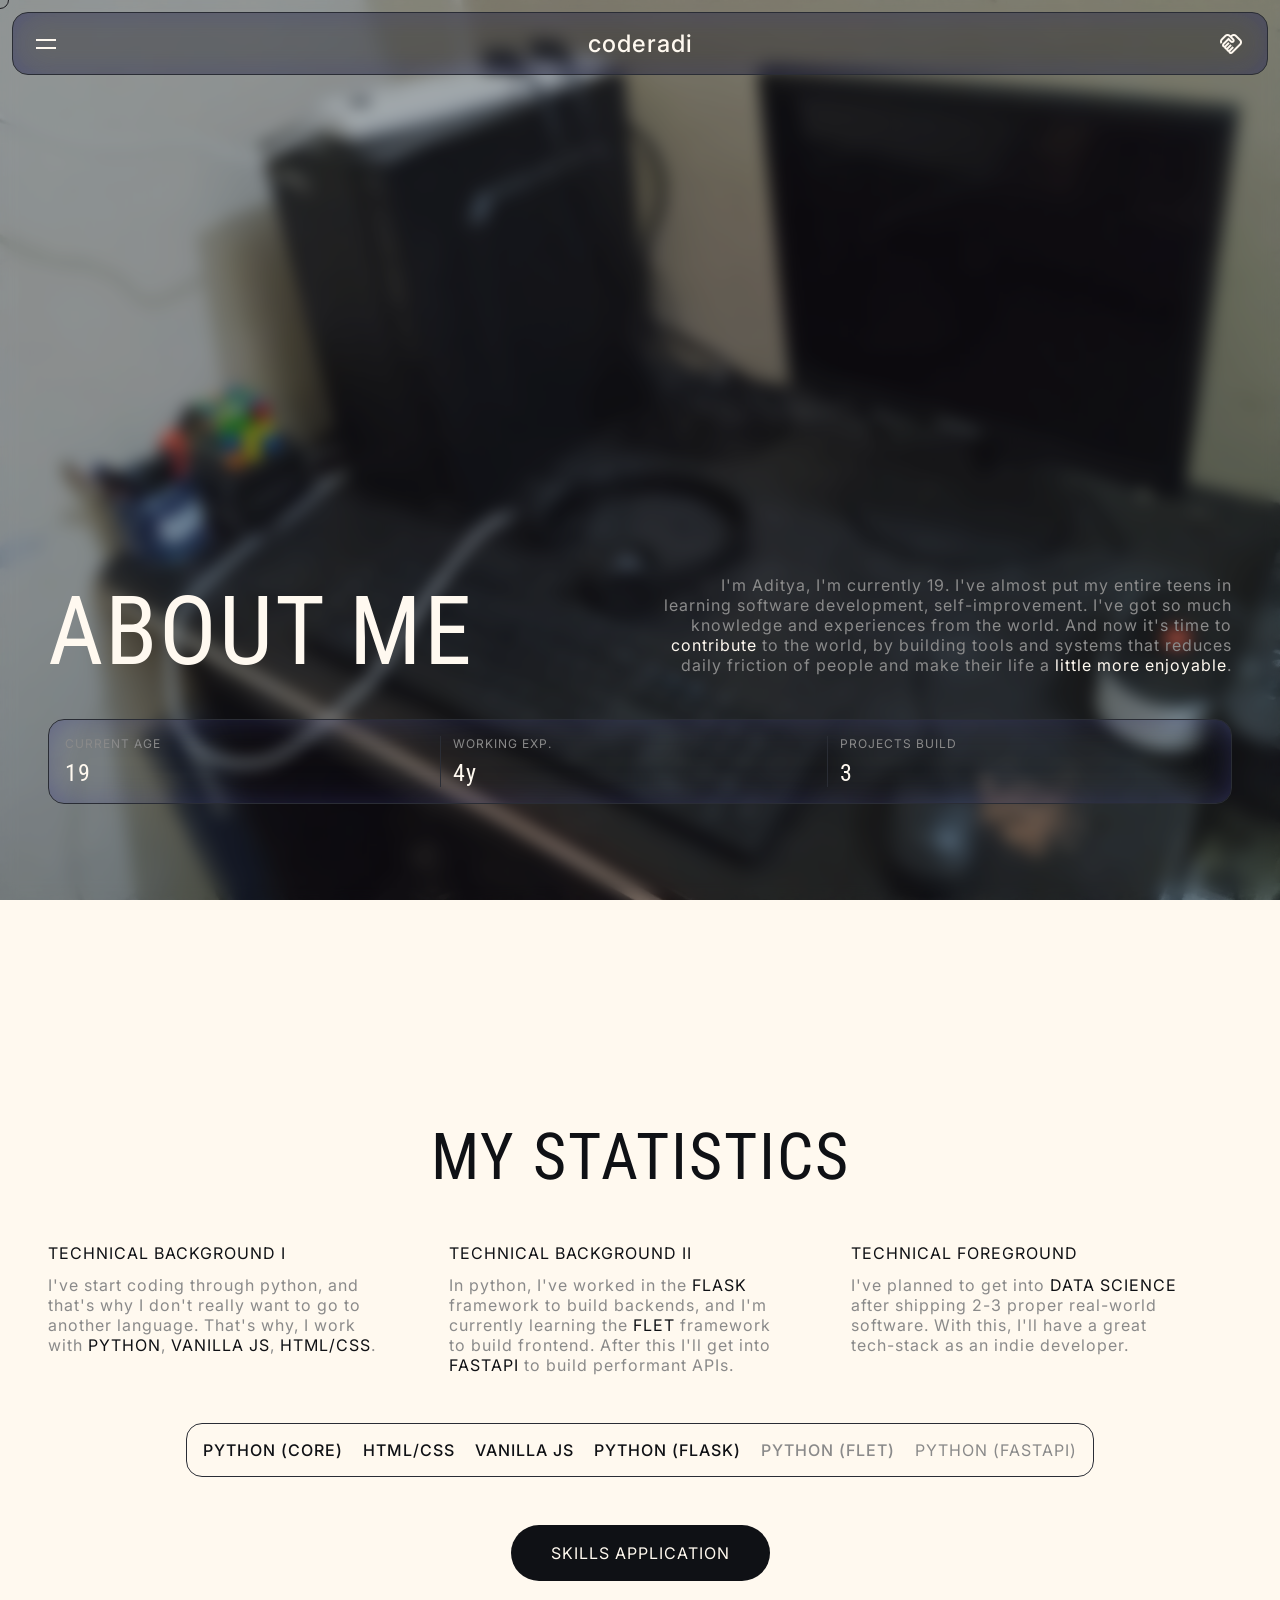
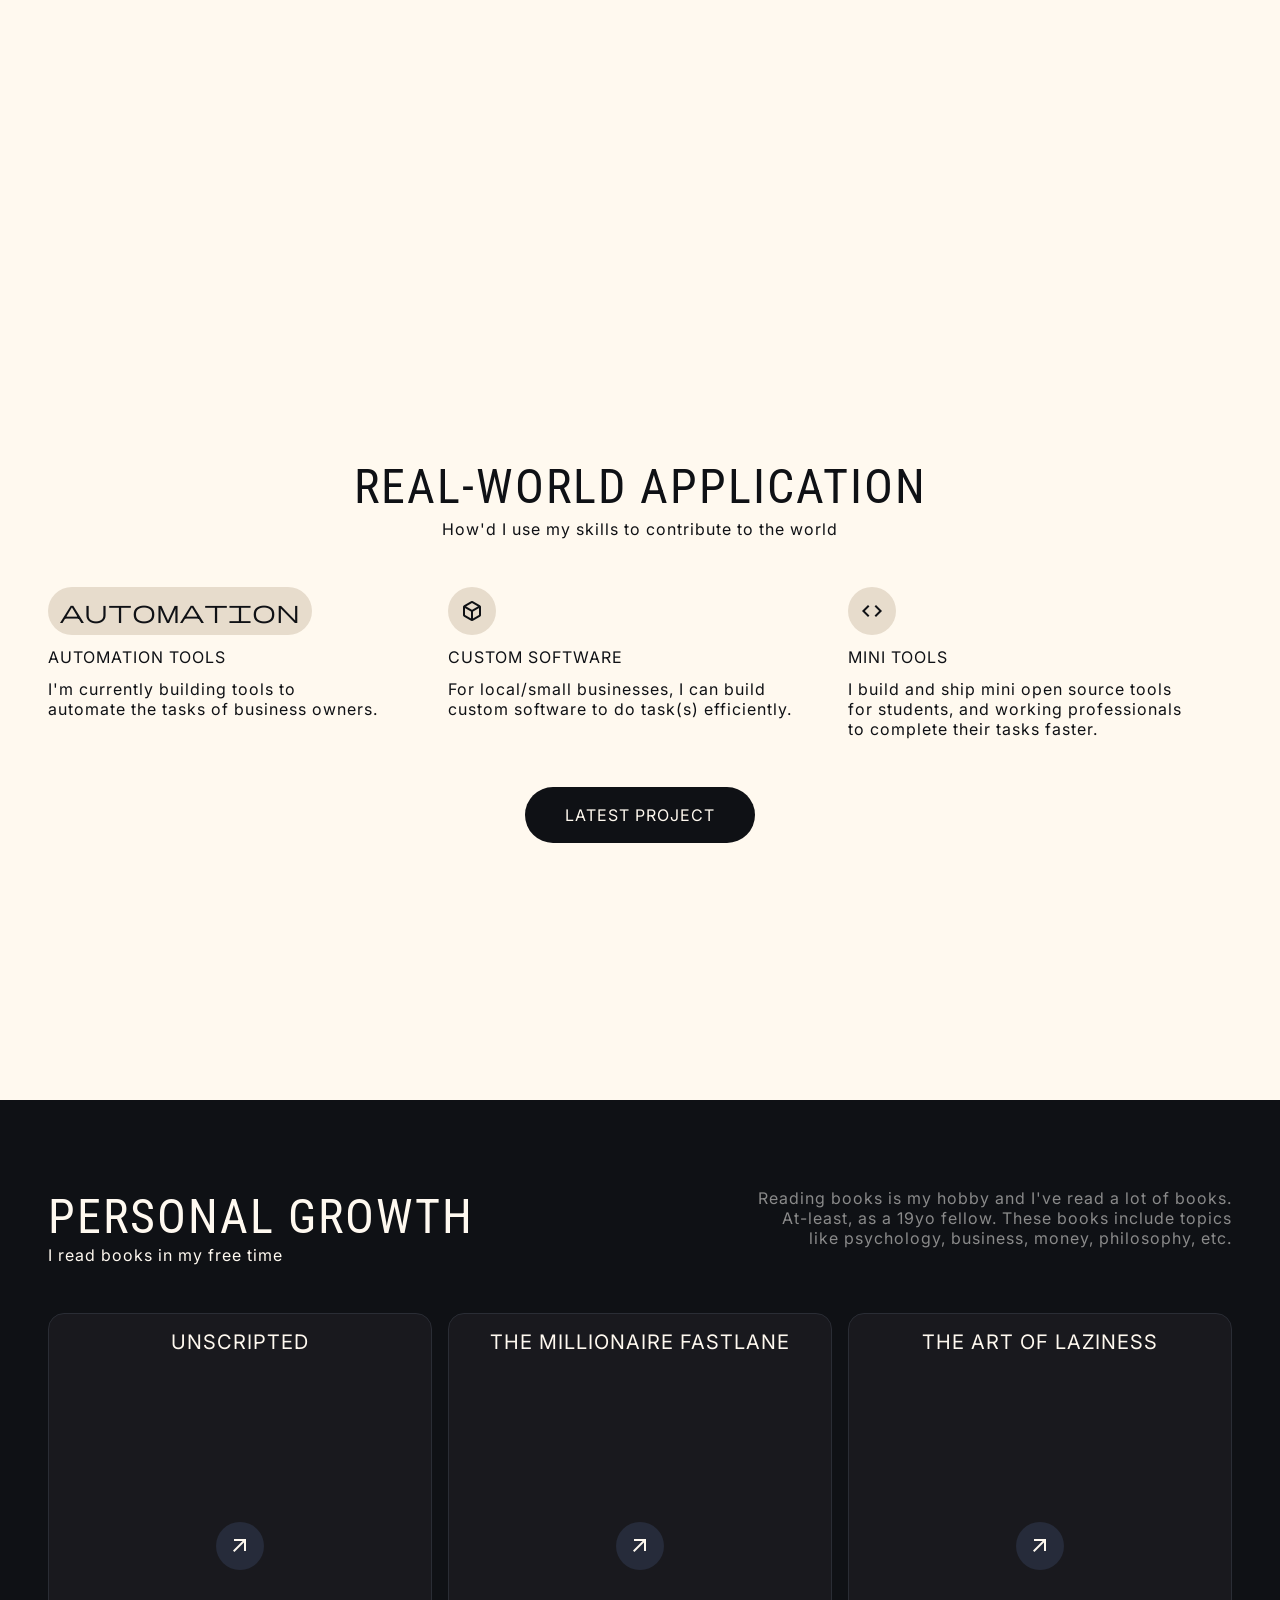
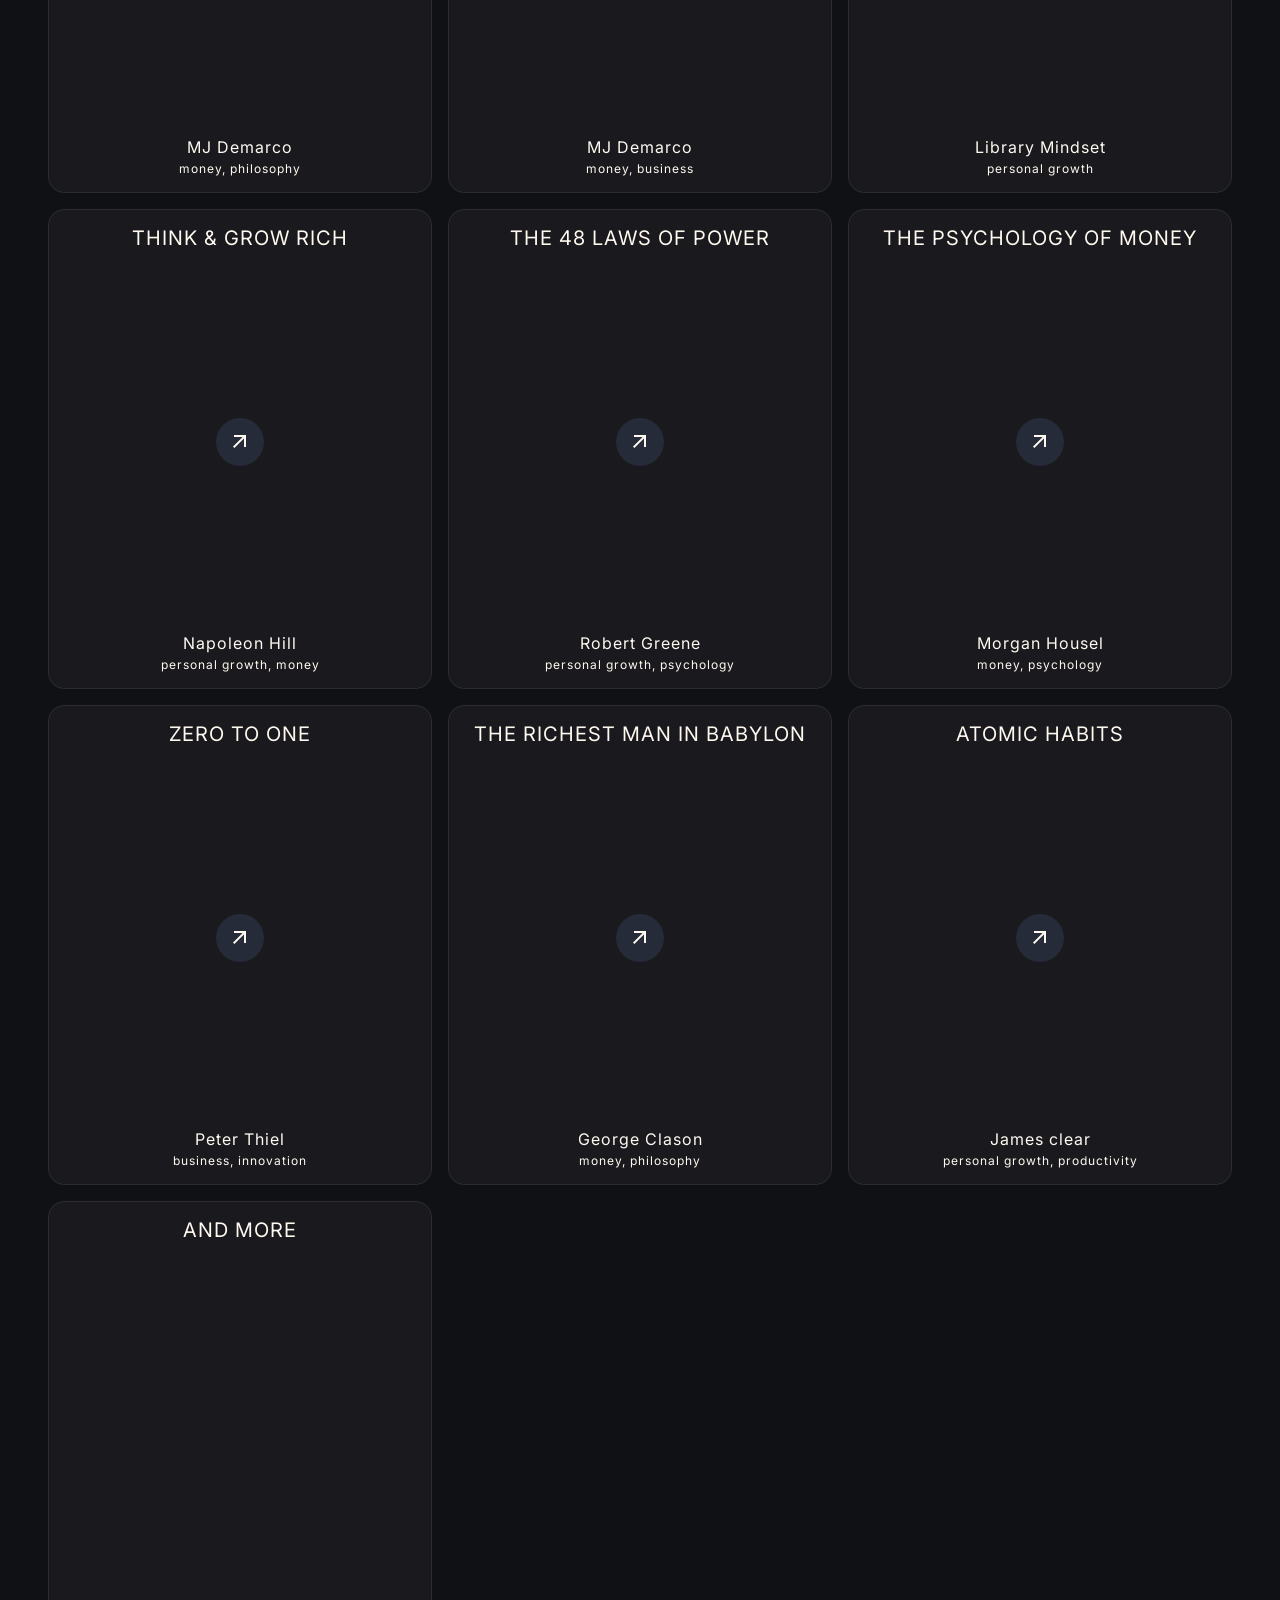
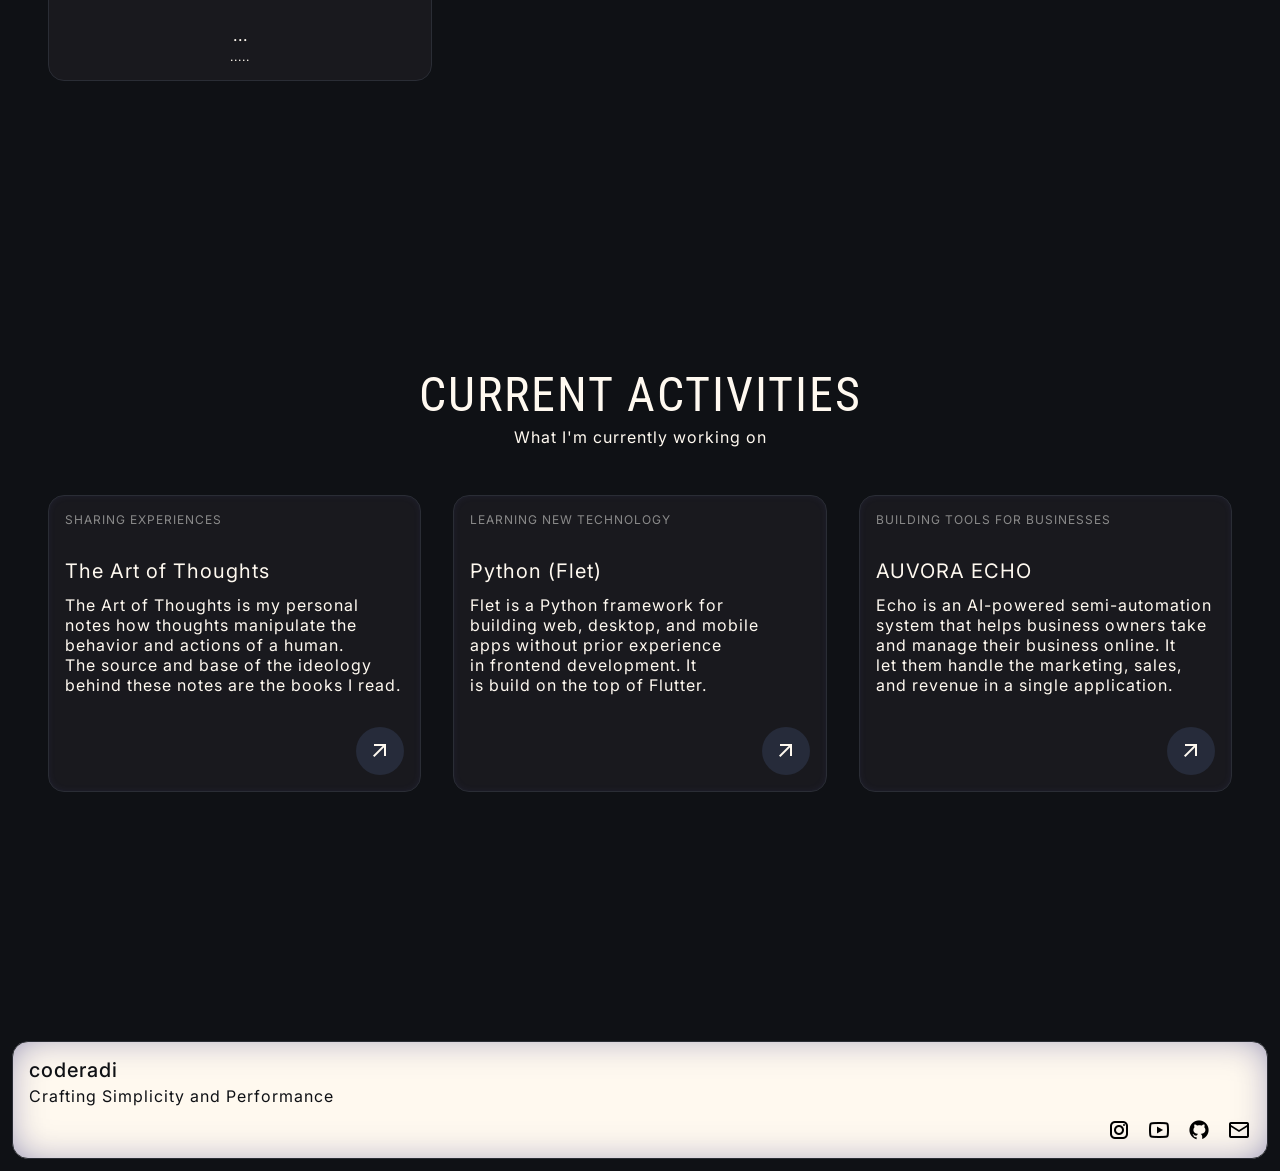
<file: about.html>
<!DOCTYPE html>
<html lang="en">

<head>
    <meta charset="UTF-8">
    <meta name="viewport" content="width=device-width, initial-scale=1.0">

    <link rel="shortcut icon" href="favicon.ico" type="image/x-icon">
    <title>coderadi</title>

    <link rel="stylesheet" href="styles/utility.css">
    <link rel="stylesheet" href="styles/header.css">
    <link rel="stylesheet" href="styles/loader.css">
    <link rel="stylesheet" href="styles/pages/about.css">
</head>

<body>
    <header class="header p-12 inverted-element w-full">
        <section class="section ph-24 pv-16 rounded-16 border grid cols-3 fx-shadow2">
            <div class="left center w-fit">
                <div class="menu-btn link column gap-8" id="menuBtn">
                    <div class="line"></div>
                    <div class="line"></div>
                </div>
            </div>

            <div class="center">
                <a href="/index.html" class="link fs-24">coderadi</a>
            </div>

            <div class="row h-en">
                <a href="/connect.html#connect" class="link symbol">handshake</a>
            </div>
        </section>
    </header>

    <nav class="nav inverted-element">
        <section class="section ph-24 pv-16 rounded-16 border column h-sb fx-shadow2">
            <div class="close-nav link w-fit row gap-12" id="closeNav">
                <span class="symbol">close</span>
                <span class="text uppercase">Close</span>
            </div>

            <div class="body column gap-20 text-right">
                <a href="/journal.html" class="link uppercase fs-20">My Carrier Journal</a>
                <a href="/about.html" class="link uppercase fs-20">About</a>
                <a href="/builds.html" class="link uppercase fs-20">Builds</a>
                <a href="/thoughts.html" class="link uppercase fs-20">Thoughts</a>
                <a href="/connect.html" class="link uppercase fs-20">Connect</a>
            </div>

            <div class="foot row gap-12">
                <a href="mailto:adiprofitcoder@gmail.com" class="ulink mini">adiprofitcoder@gmail.com</a>
                <span class="text">&bull;</span>
                <span class="mini">coderadi</span>
            </div>
        </section>
    </nav>

    <main class="main" id="main">
        <section class="hero inverted-element" id="hero">
            <section class="section p-48 min-h-screen column h-en gap-32">
                <div class="top-content grid cols-auto-400 gap-32">
                    <div class="left-content">
                        <h1 class="h1 fs-96">About me</h1>
                    </div>

                    <div class="right-content flex h-en text-right">
                        <p class="para text-muted">I'm Aditya, I'm currently 19. I've almost put my entire teens in
                            learning software development, self-improvement. I've got so much knowledge and experiences
                            from the world. And now it's time to <span class="text-normal">contribute</span> to the
                            world, by building tools and systems that reduces daily friction of people and make their
                            life a <span class="text-normal">little more enjoyable</span>.</p>
                    </div>
                </div>

                <div class="bottom-content container p-16 rounded-16 border flex h-sb gap-12">
                    <div class="info w-full column gap-8">
                        <span class="mini uppercase text-muted">Current Age</span>
                        <h3 class="h3">19</h3>
                    </div>

                    <div class="info w-full column gap-8">
                        <span class="mini uppercase text-muted">Working Exp.</span>
                        <h3 class="h3">4y</h3>
                    </div>

                    <div class="info w-full column gap-8">
                        <span class="mini uppercase text-muted">Projects Build</span>
                        <h3 class="h3">3</h3>
                    </div>
                </div>
            </section>
        </section>

        <section class="statistics theme-inverted" id="statistics">
            <section class="section p-48 min-h-screen column center gap-48">
                <div class="head text-center">
                    <h1 class="h1 fs-64">My Statistics</h1>
                </div>

                <div class="body grid cols-auto-320 gap-20 w-full">
                    <div class="info column gap-12">
                        <span class="text uppercase">Technical background I</span>
                        <p class="para text-muted">I've start coding through python, and that's why I don't really want
                            to go to another language. That's why, I work with <span
                                class="text-normal uppercase">Python</span>, <span class="text-normal uppercase">Vanilla
                                JS</span>, <span class="text-normal uppercase">HTML/CSS</span>.</p>
                    </div>

                    <div class="info column gap-12">
                        <span class="text uppercase">Technical background II</span>
                        <p class="para text-muted">In python, I've worked in the <span
                                class="text-normal uppercase">Flask</span> framework to build backends, and I'm
                            currently learning the <span class="text-normal uppercase">Flet</span> framework to build
                            frontend. After this I'll get into <span class="text-normal uppercase">FastAPI</span> to
                            build performant APIs.
                        </p>
                    </div>

                    <div class="info column gap-12">
                        <span class="text uppercase">Technical foreground</span>
                        <p class="para text-muted">I've planned to get into <span class="text-normal uppercase">Data
                                Science</span> after shipping 2-3 proper real-world software. With this, I'll have a
                            great tech-stack as an indie developer.</p>
                    </div>
                </div>

                <div class="foot res-row gap-20 p-16 rounded-16 border">
                    <span class="text uppercase fw-500">Python (core)</span>
                    <span class="text uppercase fw-500">HTML/CSS</span>
                    <span class="text uppercase fw-500">Vanilla JS</span>
                    <span class="text uppercase fw-500">Python (Flask)</span>
                    <span class="text uppercase fw-500 text-muted">Python (Flet)</span>
                    <span class="text uppercase fw-300 text-muted">Python (FastAPI)</span>
                </div>

                <div class="actions">
                    <a href="#application" class="link btn icon-fl rounded-full ph-24 pv-16">
                        <span class="text uppercase">Skills Application</span>
                        <span class="symbol">keyboard_arrow_down</span>
                    </a>
                </div>
            </section>
        </section>

        <section class="application theme-inverted" id="application">
            <section class="section p-48 min-h-screen column center gap-48">
                <div class="head column text-center gap-4 center">
                    <h1 class="h1 fs-48">Real-world application</h1>
                    <p class="para">How'd I use my skills to contribute to the world</p>
                </div>

                <div class="body grid cols-auto-320 gap-16 w-full">
                    <div class="info-col column gap-12">
                        <span class="symbol w-fit p-12 rounded-full bg-card">automation</span>
                        <span class="text uppercase">Automation tools</span>
                        <p class="para">I'm currently building tools to automate the tasks of business owners.</p>
                    </div>

                    <div class="info-col column gap-12">
                        <span class="symbol w-fit p-12 rounded-full bg-card">deployed_code</span>
                        <span class="text uppercase">Custom software</span>
                        <p class="para">For local/small businesses, I can build custom software to do task(s)
                            efficiently.</p>
                    </div>

                    <div class="info-col column gap-12">
                        <span class="symbol w-fit p-12 rounded-full bg-card">code</span>
                        <span class="text uppercase">Mini tools</span>
                        <p class="para">I build and ship mini open source tools for students, and
                            working professionals to complete their tasks faster.</p>
                    </div>
                </div>

                <div class="actions">
                    <a href="https://auvora-echo.coderadi.in" class="link btn icon-fl rounded-full ph-24 pv-16">
                        <span class="text uppercase">Latest Project</span>
                        <span class="symbol">arrow_outward</span>
                    </a>
                </div>
            </section>
        </section>

        <section class="books inverted-element" id="books">
            <section class="section p-48 min-h-screen column gap-48">
                <div class="head grid cols-auto-400">
                    <div class="left-section column">
                        <h1 class="h1 fs-48">Personal growth</h1>
                        <p class="para">I read books in my free time</p>
                    </div>

                    <div class="right-section text-right">
                        <p class="para text-muted">Reading books is my hobby and I've read a lot of books. At-least, as
                            a 19yo fellow. These books include topics like psychology, business, money, philosophy, etc.
                        </p>
                    </div>
                </div>

                <div class="body grid cols-auto-320 gap-16">
                    <div class="book p-16 rounded-16 border bg-card column v-center text-center h-sb">
                        <span class="text uppercase fs-20">Unscripted</span>
                        <a href="https://share.google/XR5MP4A4JhU4Wi6z7"
                            class="link symbol bg-tertiary rounded-full p-12 w-fit">arrow_outward</a>

                        <div class="bottom column center gap-4">
                            <span class="text">MJ Demarco</span>
                            <span class="mini">money, philosophy</span>
                        </div>
                    </div>

                    <div class="book p-16 rounded-16 border bg-card column v-center text-center h-sb">
                        <span class="text uppercase fs-20">The Millionaire Fastlane</span>
                        <a href="https://share.google/udfwCQqYU8wBLm6gV"
                            class="link symbol bg-tertiary rounded-full p-12 w-fit">arrow_outward</a>

                        <div class="bottom column center gap-4">
                            <span class="text">MJ Demarco</span>
                            <span class="mini">money, business</span>
                        </div>
                    </div>

                    <div class="book p-16 rounded-16 border bg-card column v-center text-center h-sb">
                        <span class="text uppercase fs-20">The Art of Laziness</span>
                        <a href="https://share.google/oQVmEgXfilbiXvKDe"
                            class="link symbol bg-tertiary rounded-full p-12 w-fit">arrow_outward</a>

                        <div class="bottom column center gap-4">
                            <span class="text">Library Mindset</span>
                            <span class="mini">personal growth</span>
                        </div>
                    </div>

                    <div class="book p-16 rounded-16 border bg-card column v-center text-center h-sb">
                        <span class="text uppercase fs-20">Think &amp; Grow Rich</span>
                        <a href="https://share.google/T9ilUXjEwkGu5CJJ9"
                            class="link symbol bg-tertiary rounded-full p-12 w-fit">arrow_outward</a>

                        <div class="bottom column center gap-4">
                            <span class="text">Napoleon Hill</span>
                            <span class="mini">personal growth, money</span>
                        </div>
                    </div>

                    <div class="book p-16 rounded-16 border bg-card column v-center text-center h-sb">
                        <span class="text uppercase fs-20">The 48 Laws of Power</span>
                        <a href="https://share.google/92Eiy1FkE7jOlAmZT"
                            class="link symbol bg-tertiary rounded-full p-12 w-fit">arrow_outward</a>

                        <div class="bottom column center gap-4">
                            <span class="text">Robert Greene</span>
                            <span class="mini">personal growth, psychology</span>
                        </div>
                    </div>

                    <div class="book p-16 rounded-16 border bg-card column v-center text-center h-sb">
                        <span class="text uppercase fs-20">The Psychology of Money</span>
                        <a href="https://share.google/cMaIfYy6fkDewJWjl"
                            class="link symbol bg-tertiary rounded-full p-12 w-fit">arrow_outward</a>

                        <div class="bottom column center gap-4">
                            <span class="text">Morgan Housel</span>
                            <span class="mini">money, psychology</span>
                        </div>
                    </div>

                    <div class="book p-16 rounded-16 border bg-card column v-center text-center h-sb">
                        <span class="text uppercase fs-20">Zero to One</span>
                        <a href="https://share.google/n2q6NL6LhNwAdqLlF"
                            class="link symbol bg-tertiary rounded-full p-12 w-fit">arrow_outward</a>

                        <div class="bottom column center gap-4">
                            <span class="text">Peter Thiel</span>
                            <span class="mini">business, innovation</span>
                        </div>
                    </div>

                    <div class="book p-16 rounded-16 border bg-card column v-center text-center h-sb">
                        <span class="text uppercase fs-20">The richest man in babylon</span>
                        <a href="https://share.google/OseL88Xb4MsjjvYCK"
                            class="link symbol bg-tertiary rounded-full p-12 w-fit">arrow_outward</a>

                        <div class="bottom column center gap-4">
                            <span class="text">George Clason</span>
                            <span class="mini">money, philosophy</span>
                        </div>
                    </div>

                    <div class="book p-16 rounded-16 border bg-card column v-center text-center h-sb">
                        <span class="text uppercase fs-20">Atomic habits</span>
                        <a href="https://share.google/PvQdl2eOpIDnWMYdl"
                            class="link symbol bg-tertiary rounded-full p-12 w-fit">arrow_outward</a>

                        <div class="bottom column center gap-4">
                            <span class="text">James clear</span>
                            <span class="mini">personal growth, productivity</span>
                        </div>
                    </div>

                    <div class="book p-16 rounded-16 border bg-card column v-center text-center h-sb">
                        <span class="text uppercase fs-20">And more</span>

                        <div class="bottom column center gap-4">
                            <span class="text">...</span>
                            <span class="mini">.....</span>
                        </div>
                    </div>
                </div>
            </section>
        </section>

        <section class="activities inverted-element" id="activities">
            <section class="section p-48 min-h-screen column h-center gap-48">
                <div class="head column center text-center gap-4">
                    <h1 class="h1 fs-48">Current activities</h1>
                    <p class="para">What I'm currently working on</p>
                </div>

                <div class="body grid cols-auto-320 gap-32">
                    <div class="activity column h-sb gap-32 p-16 rounded-16 bg-card border">
                        <div class="text-content column gap-32">
                            <span class="mini uppercase text-muted">Sharing Experiences</span>

                            <div class="body column gap-12">
                                <span class="text spacing-2 fs-20">The Art of Thoughts</span>

                                <p class="para">The Art of Thoughts is my personal notes how thoughts manipulate the
                                    behavior and actions of a human. The source and base of the ideology behind these
                                    notes are the books I read.</p>
                            </div>
                        </div>

                        <div class="actions res-row gap-12 h-en">
                            <a href="https://www.instagram.com/coderadi.reads/"
                                class="link symbol bg-tertiary rounded-full p-12 w-fit">arrow_outward</a>
                        </div>
                    </div>

                    <div class="activity column h-sb gap-32 p-16 rounded-16 bg-card border">
                        <div class="text-content column gap-32">
                            <span class="mini uppercase text-muted">Learning new Technology</span>

                            <div class="bottom column gap-12">
                                <span class="text spacing-2 fs-20">Python (Flet)</span>

                                <p class="para">Flet is a Python framework for building web, desktop, and mobile apps
                                    without prior experience in frontend development. It is build on the top of Flutter.
                                </p>
                            </div>
                        </div>

                        <div class="actions res-row gap-12 h-en">
                            <a href="https://flet.dev/"
                                class="link symbol bg-tertiary rounded-full p-12 w-fit">arrow_outward</a>
                        </div>
                    </div>

                    <div class="activity column h-sb gap-32 p-16 rounded-16 bg-card border">
                        <div class="text-content column gap-32">
                            <span class="mini uppercase text-muted">Building Tools for Businesses</span>

                            <div class="bottom column gap-12">
                                <span class="text spacing-2 fs-20">AUVORA ECHO</span>

                                <p class="para">Echo is an AI-powered semi-automation system that helps business owners
                                    take and manage their business online. It let them handle the marketing, sales, and
                                    revenue in a single application.</p>
                            </div>
                        </div>

                        <div class="actions res-row gap-12 h-en">
                            <a href="https://auvora-echo.coderadi.in/"
                                class="link symbol bg-tertiary rounded-full p-12 w-fit">arrow_outward</a>
                        </div>
                    </div>
                </div>
            </section>
        </section>
    </main>

    <footer class="footer p-12">
        <section class="section theme-inverted p-16 rounded-16 border column gap-12 fx-shadow2">
            <div class="top column gap-4">
                <a href="/index.html" class="link w-fit fs-20">coderadi</a>
                <span class="text">Crafting Simplicity and Performance</span>
            </div>

            <div class="social-links res-row gap-16 h-en">
                <a href="https://instagram.com/coderadi.in/" class="link">
                    <img src="/assets/icons/ig.png" alt="Instagram" class="icon">
                </a>

                <a href="https://youtube.com/@coderad-in" class="link">
                    <img src="/assets/icons/yt.png" alt="YouTube" class="icon">
                </a>

                <a href="https://github.com/coderad-in" class="link">
                    <img src="/assets/icons/git.png" alt="GitHub" class="icon">
                </a>

                <a href="mailto:adiprofitcoder@gmail.com" class="link">
                    <img src="/assets/icons/email.png" alt="Email" class="icon">
                </a>
            </div>
        </section>
    </footer>

    <script src="scripts/cursor.js"></script>
    <script src="scripts/header.js"></script>
    <script type="module" src="scripts/pages/about.js"></script>
</body>

</html>
</file>
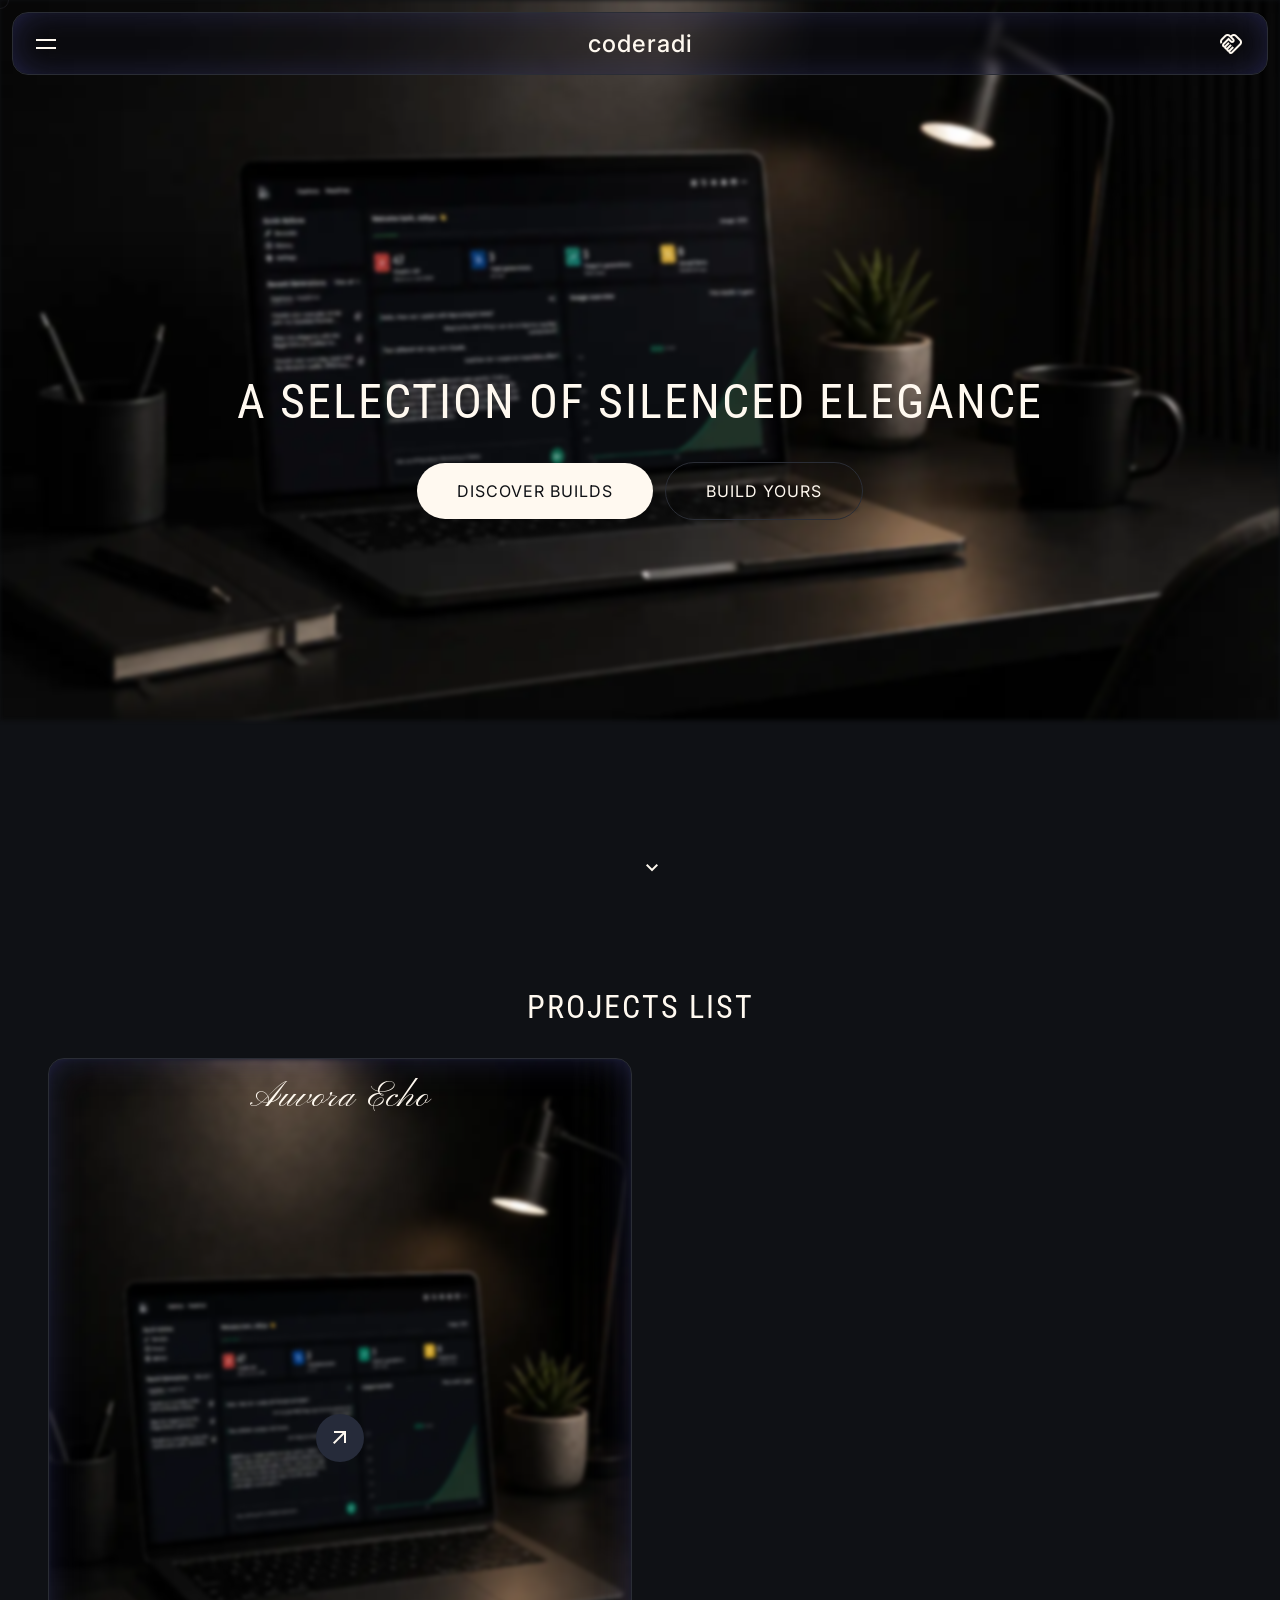
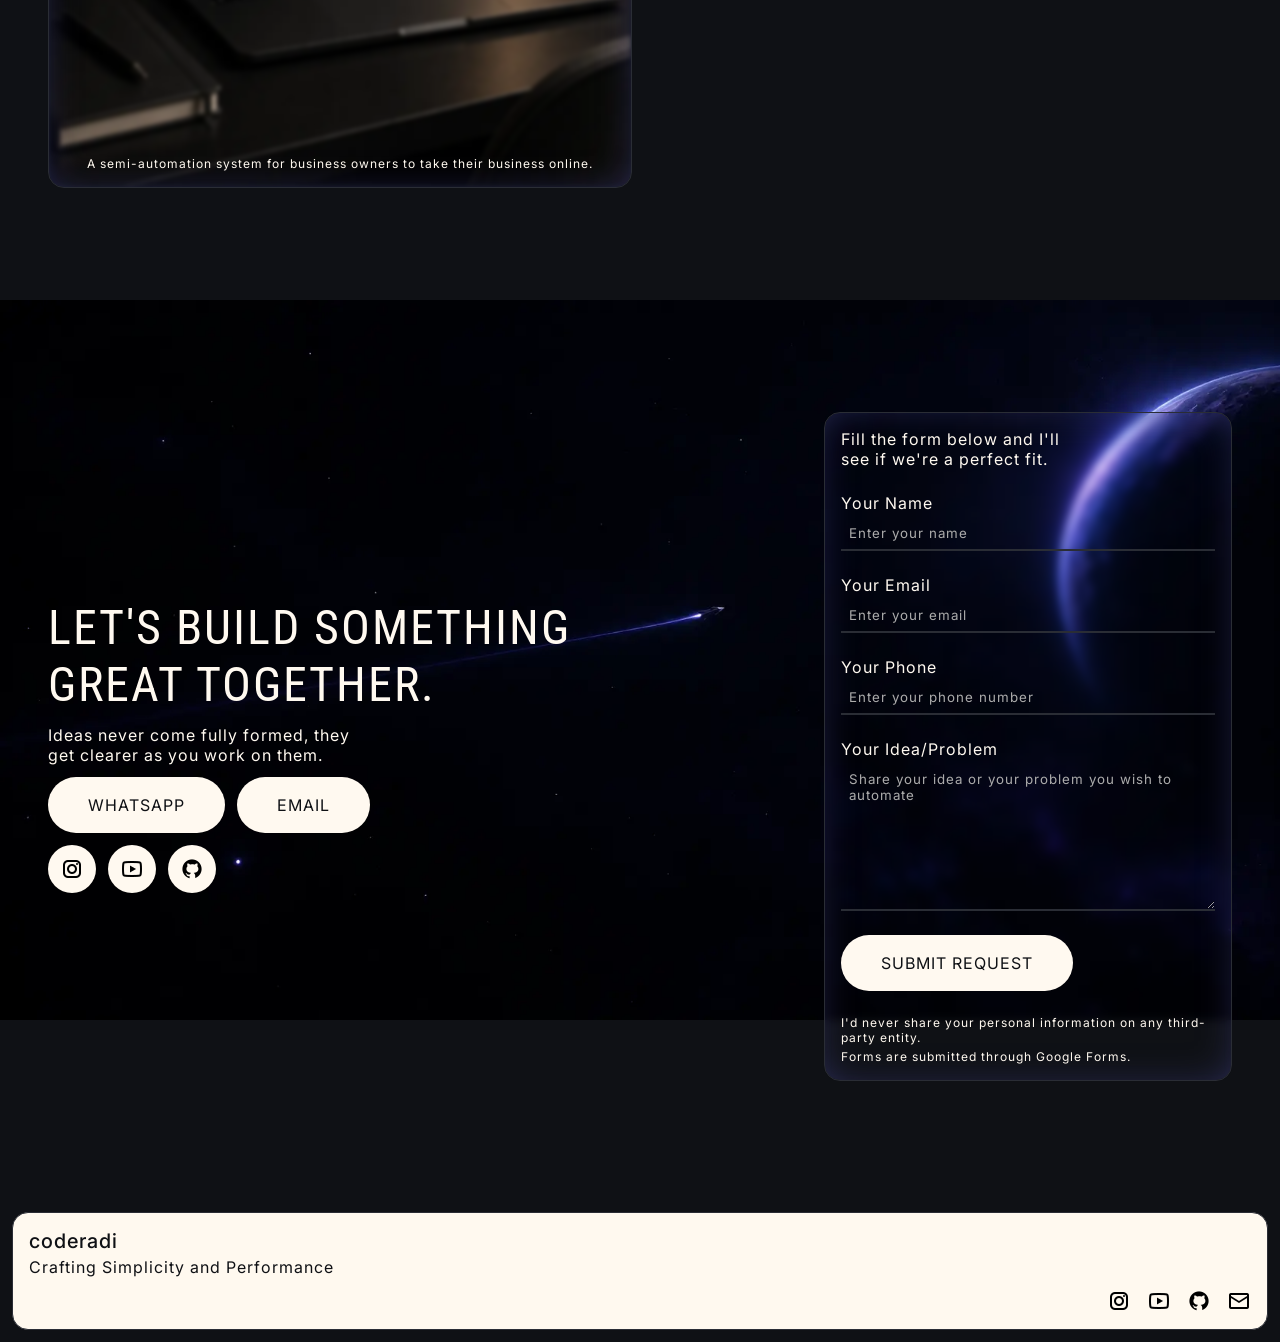
<file: builds.html>
<!DOCTYPE html>
<html lang="en">

<head>
    <meta charset="UTF-8">
    <meta name="viewport" content="width=device-width, initial-scale=1.0">

    <link rel="shortcut icon" href="favicon.ico" type="image/x-icon">
    <title>Builds &bull; coderadi</title>

    <link rel="stylesheet" href="styles/utility.css">
    <link rel="stylesheet" href="styles/header.css">
    <link rel="stylesheet" href="styles/pages/builds.css">
</head>

<body>
    <header class="header p-12 inverted-element w-full">
        <section class="section ph-24 pv-16 rounded-16 border grid cols-3 fx-shadow2">
            <div class="left center w-fit">
                <div class="menu-btn link column gap-8" id="menuBtn">
                    <div class="line"></div>
                    <div class="line"></div>
                </div>
            </div>

            <div class="center">
                <a href="/index.html" class="link fs-24">coderadi</a>
            </div>

            <div class="row h-en">
                <a href="/connect.html#connect" class="link symbol">handshake</a>
            </div>
        </section>
    </header>

    <nav class="nav inverted-element">
        <section class="section ph-24 pv-16 rounded-16 border column h-sb fx-shadow2">
            <div class="close-nav link w-fit row gap-12" id="closeNav">
                <span class="symbol">close</span>
                <span class="text uppercase">Close</span>
            </div>

            <div class="body column gap-20 text-right">
                <a href="/journal.html" class="link uppercase fs-20">My Carrier Journal</a>
                <a href="/about.html" class="link uppercase fs-20">About</a>
                <a href="/builds.html" class="link uppercase fs-20">Builds</a>
                <a href="/thoughts.html" class="link uppercase fs-20">Thoughts</a>
                <a href="/connect.html" class="link uppercase fs-20">Connect</a>
            </div>

            <div class="foot row gap-12">
                <a href="mailto:adiprofitcoder@gmail.com" class="ulink mini">adiprofitcoder@gmail.com</a>
                <span class="text">&bull;</span>
                <span class="mini">coderadi</span>
            </div>
        </section>
    </nav>

    <main class="main bg-main" id="main">
        <section class="hero inverted-element container" id="hero">
            <img src="/assets/images/builds.webp" alt="Builds" class="img bg">
            <section class="section p-48 column center text-center gap-32 min-h-screen">
                <h1 class="h1 fs-48">A selection of silenced elegance</h1>

                <div class="actions res-row gap-12">
                    <a href="#projectsList" class="link btn icon-fl rounded-full ph-24 pv-16">
                        <span class="text uppercase">Discover builds</span>
                        <span class="symbol">keyboard_arrow_down</span>
                    </a>
                    
                    <a href="#enquire" class="link btn icon-ot rounded-full ph-24 pv-16">
                        <span class="text uppercase">Build yours</span>
                        <span class="symbol">keyboard_arrow_down</span>
                    </a>
                </div>
            </section>
            <span class="symbol animated-arrow">keyboard_arrow_down</span>
        </section>

        <section class="project-list inverted-element" id="projectsList">
            <section class="section p-48 pv-auto column gap-32 min-h-screen">
                <div class="head text-center">
                    <h2 class="h2">Projects List</h2>
                </div>

                <div class="body grid cols-auto-400 gap-16">
                    <div class="project-card p-16 column h-sb rounded-16 border fx-shadow2 v-center text-center container" id="projectECHO">
                        <img src="/assets/images/echo.webp" alt="AUVORA ECHO" class="img bg">
                        <span class="text fs-36 spacing-2 fn-accent">Auvora Echo</span>
                        <a href="https://auvora-echo.coderadi.in" class="link symbol p-12 rounded-full w-fit bg-tertiary">arrow_outward</a>
                        <span class="mini">A semi-automation system for business owners to take their business online.</span>
                    </div>

                    <div class="spare-element"></div>
                    <div class="spare-element"></div>
                </div>
            </section>
        </section>

        <section class="enquire inverted-element" id="enquire">
            <img src="/assets/images/view-2.webp" alt="View" class="img bg">
            <section class="section p-48 pv-auto flex v-center min-h-screen">
                <div class="left-section column gap-12">
                    <h1 class="h1 fs-48">Let's build something great together.</h1>
                    <p class="para">Ideas never come fully formed, they get clearer as you work on them.</p>

                    <div class="actions res-row gap-12">
                        <a href="https://wa.me/919044791312?text=Hi, I wanna work with you." class="link btn icon-fl btn-alt rounded-full ph-24 pv-16">
                            <span class="text uppercase">Whatsapp</span>
                            <img src="assets/icons/wb.png" alt="Whatsapp" class="icon symbol">
                        </a>
                        
                        <a href="mailto:adiprofitcoder@gmail.com" class="link btn icon-fl btn-alt rounded-full ph-24 pv-16">
                            <span class="text uppercase">Email</span>
                            <img src="assets/icons/email.png" alt="Email" class="icon symbol">
                        </a>
                    </div>

                    <div class="social res-row gap-12">
                        <a href="https://www.instagram.com/coderadi.in" class="link fg-main p-12 rounded-full">
                            <img src="/assets/icons/ig.png" alt="Instagram" class="icon">
                        </a>

                        <a href="https://www.youtube.com/@coderadi-in" class="link fg-main p-12 rounded-full">
                            <img src="/assets/icons/yt.png" alt="YouTube" class="icon">
                        </a>

                        <a href="https://github.com/coderadi-in" class="link fg-main p-12 rounded-full">
                            <img src="/assets/icons/git.png" alt="GitHub" class="icon">
                        </a>
                    </div>
                </div>

                <div class="right-section p-16 rounded-16 column gap-24 border fx-blur fx-shadow2">
                    <p class="para">Fill the form below and I'll see if we're a perfect fit.</p>

                    <div class="form-elem column gap-4">
                        <label for="name">Your Name</label>
                        <input type="text" name="name" id="name" class="input" placeholder="Enter your name">
                    </div>

                    <div class="form-elem column gap-4">
                        <label for="email">Your Email</label>
                        <input type="email" name="email" id="email" class="input" placeholder="Enter your email">
                    </div>

                    <div class="form-elem column gap-4">
                        <label for="phone">Your Phone</label>
                        <input type="tel" name="phone" id="phone" class="input" placeholder="Enter your phone number">
                    </div>

                    <div class="form-elem column gap-4">
                        <label for="idea">Your Idea/Problem</label>
                        <textarea name="idea" id="idea" class="input" placeholder="Share your idea or your problem you wish to automate"></textarea>
                    </div>

                    <button class="btn icon-fl rounded-full ph-24 pv-16">
                        <span class="text uppercase">Submit request</span>
                        <span class="symbol">arrow_outward</span>
                    </button>

                    <div class="terms column gap-4">
                        <span class="mini">I'd never share your personal information on any third-party entity.</span>
                        <span class="mini">Forms are submitted through Google Forms.</span>
                    </div>
                </div>
            </section>
        </section>
    </main>

    <footer class="footer p-12">
        <section class="section theme-inverted p-16 rounded-16 border column gap-12">
            <div class="top column gap-4">
                <a href="/index.html" class="link w-fit fs-20">coderadi</a>
                <span class="text">Crafting Simplicity and Performance</span>
            </div>

            <div class="social-links res-row gap-16 h-en">
                <a href="https://instagram.com/coderadi.in/" class="link">
                    <img src="/assets/icons/ig.png" alt="Instagram" class="icon">
                </a>

                <a href="https://youtube.com/@coderad-in" class="link">
                    <img src="/assets/icons/yt.png" alt="YouTube" class="icon">
                </a>

                <a href="https://github.com/coderad-in" class="link">
                    <img src="/assets/icons/git.png" alt="GitHub" class="icon">
                </a>

                <a href="mailto:adiprofitcoder@gmail.com" class="link">
                    <img src="/assets/icons/email.png" alt="Email" class="icon">
                </a>
            </div>
        </section>
    </footer>

    <script src="scripts/cursor.js"></script>
    <script src="scripts/header.js"></script>
    <script type="module" src="scripts/pages/builds.js"></script>
</body>

</html>
</file>
<file: styles/utility.css>
/* ================================================== */
/* IMPORTS */
/* ================================================== */

@import url('https://fonts.googleapis.com/css2?family=Inter:ital,opsz,wght@0,14..32,100..900;1,14..32,100..900&family=Pinyon+Script&family=Roboto+Condensed:ital,wght@0,100..900;1,100..900&display=swap');
@import url("https://fonts.googleapis.com/css2?family=Material+Symbols+Outlined:opsz,wght,FILL,GRAD@20..48,100..700,0..1,-50..200");

/* ================================================== */
/* BASIC APPEARANCE */
/* ================================================== */

:root {
    --color-bg-main: #0F1115;
    --color-bg-card: #19191E;
    --color-tertiary: #262B3A;
    
    --color-fg-main: #FFF9F0;
    --color-fg-card: #ACACAC;
    
    --color-surface-main: #0F111557;
    --color-surface-alt: #FFF9EF4D;
    
    --color-border: #2A2D35;

    --color-state-red: #DF2935;
    --color-state-yellow: #FFBF00;
    --color-state-green: #059669;
    --color-state-blue: #2364AA;
}

* {
    margin: 0;
    padding: 0;
    font-family: "Inter", sans-serif;
    box-sizing: border-box;
    letter-spacing: 1px;
    scrollbar-width: thin;
    scrollbar-color: var(--color-fg-main) transparent;
    cursor: none !important;
}

*::selection {
    background-color: var(--color-fg-card);
    color: var(--color-bg-main);
}

.theme-inverted {
    --color-fg-main: #0F1115;
    --color-fg-card: #19191E;
    --color-tertiary: #E3D6B6;
    
    --color-bg-main: #FFF9EF;
    --color-bg-card: #E7DCCC;

    background-color: var(--color-bg-main);
    color: var(--color-fg-main);
}

/* ================================================== */
/* KEYFRAMES */
/* ================================================== */

@keyframes loaderAnimation {
    0%, 100% { stroke-dashoffset: 500; }
    50% { stroke-dashoffset: 0; }
}

@keyframes animatedArrowAnimation {
    0%, 100% { transform: translateY(0) }
    50% { transform: translateY(-48px) }
}

@keyframes clickAnimation {
    0%, 100% { transform: scale(1); }
    50% { transform: scale(0.95); }
}

@keyframes shakeAnimation {
    0% { transform: translateX(0px); }
    20% { transform: translateX(12px); }
    40% { transform: translateX(-12px); }
    60% { transform: translateX(12px); }
    80% { transform: translateX(-12px); }
    100% { transform: translateX(0px); }
}

.animated-arrow {
    position: absolute;
    bottom: 20px;
    left: 50%;
    right: 50%;
    animation: animatedArrowAnimation 2s cubic-bezier(0.7,0.1,0.5,0.9) infinite;
}

.anim-clicked { animation: clickAnimation 0.3s ease forwards; }
.shake { animation: shakeAnimation 0.6s ease forwards; }

/* ================================================== */
/* CUSTOM CURSOR */
/* ================================================== */

.custom-cursor-wrapper {
    border: 1px solid var(--color-bg-card);
    padding: 8px;
    position: fixed;
    z-index: 9999;
    pointer-events: none;
    border-radius: 50%;
    transition: transform 0.5s;
}

.custom-cursor-wrapper.hovered { transform: scale(2); }
.custom-cursor-wrapper.shrunk { transform: scale(0.5); }

/* ================================================== */
/* CONTAINERS */
/* ================================================== */

body {
    background-color: var(--color-bg-main);
    color: var(--color-fg-main);
}

html {
    scroll-behavior: smooth;
    scrollbar-width: none;
}

.section {
    max-width: 1440px;
    height: 100%;
    width: 100%;
    margin: 0 auto;
    transform: translateY(24px);
    opacity: 0;
    transition: transform 0.6s ease-out, opacity 0.3s;
}

.section.active {
    transform: translateY(0);
    opacity: 1;
}

.container { overflow: hidden; }
.hero .section {
    padding-bottom: 96px;
    padding-top: 88px;
}

.pv-auto.section {
    padding-bottom: 96px;
    padding-top: 88px;
}

@media (max-width: 568px) {
    .section.p-48 { padding: 20px !important; }
}

/* ================================================== */
/* DISPLAY */
/* ================================================== */

.hidden { display: none; }
.flex { display: flex; }
.grid { display: grid; }

/* ================================================== */
/* FLEX */
/* ================================================== */

.row {
    display: flex;
    align-items: center;
}

.column {
    display: flex;
    flex-direction: column;
}

.res-row {
    display: flex;
    align-items: center;
    flex-wrap: wrap;
}

.v-center { align-items: center; }
.v-en { align-items: end; }
.v-st { align-items: start; }
.h-center { justify-content: center; }
.h-en { justify-content: end; }
.h-se { justify-content: space-evenly; }
.h-sb { justify-content: space-between; }
.center { display: flex; align-items: center; justify-content: center; }

/* ================================================== */
/* GRID */
/* ================================================== */

.cols-1 { grid-template-columns: repeat(1, minmax(0, 1fr)); }
.cols-2 { grid-template-columns: repeat(2, minmax(0, 1fr)); }
.cols-3 { grid-template-columns: repeat(3, minmax(0, 1fr)); }
.cols-4 { grid-template-columns: repeat(4, minmax(0, 1fr)); }
.cols-auto-400 { grid-template-columns: repeat(auto-fit, minmax(min(400px, 100%), 1fr)); }
.cols-auto-320 { grid-template-columns: repeat(auto-fit, minmax(min(320px, 100%), 1fr)); }
.rows-1 { grid-template-rows: repeat(1, minmax(0, 1fr)); }
.rows-2 { grid-template-rows: repeat(2, minmax(0, 1fr)); }
.rows-3 { grid-template-rows: repeat(3, minmax(0, 1fr)); }

/* ================================================== */
/* GAP */
/* ================================================== */

.gap-4 { gap: 4px; }
.gap-8 { gap: 8px; }
.gap-12 { gap: 12px; }
.gap-16 { gap: 16px; }
.gap-20 { gap: 20px; }
.gap-24 { gap: 24px; }
.gap-32 { gap: 32px; }
.gap-40 { gap: 40px; }
.gap-48 { gap: 48px; }
.gap-64 { gap: 64px; }
.gap-96 { gap: 96px; }

/* ================================================== */
/* SPACING */
/* ================================================== */

.m-4 { margin: 4px; }
.m-8 { margin: 8px; }
.m-12 { margin: 12px; }
.m-16 { margin: 16px; }
.m-20 { margin: 20px; }
.m-24 { margin: 24px; }
.m-32 { margin: 32px; }
.m-auto { margin: auto; }
.mx-auto { margin: 0 auto;}

.mv-4 { margin-top: 4px; margin-bottom: 4px; }
.mv-8 { margin-top: 8px; margin-bottom: 8px; }
.mv-12 { margin-top: 12px; margin-bottom: 12px; }
.mv-16 { margin-top: 16px; margin-bottom: 16px; }
.mv-20 { margin-top: 20px; margin-bottom: 20px; }
.mv-24 { margin-top: 24px; margin-bottom: 24px; }
.mv-32 { margin-top: 32px; margin-bottom: 32px; }
.mv-48 { margin-top: 48px; margin-bottom: 48px; }
.mv-64 { margin-top: 64px; margin-bottom: 64px; }

.mh-4 { margin: 0 4px; }
.mh-8 { margin: 0 8px; }
.mh-12 { margin: 0 12px; }
.mh-16 { margin: 0 16px; }
.mh-20 { margin: 0 20px; }
.mh-24 { margin: 0 24px; }
.mh-32 { margin: 0 32px; }
.mh-auto { margin-left: auto; margin-right: auto; }

.p-4 { padding: 4px; }
.p-8 { padding: 8px; }
.p-12 { padding: 12px; }
.p-16 { padding: 16px; }
.p-20 { padding: 20px; }
.p-24 { padding: 24px; }
.p-32 { padding: 32px; }
.p-48 { padding: 48px; }
.p-96 { padding: 96px; }

.ph-4 { padding-left: 4px; padding-right: 4px; }
.ph-8 { padding-left: 8px; padding-right: 8px; }
.ph-12 { padding-left: 12px; padding-right: 12px; }
.ph-16 { padding-left: 16px; padding-right: 16px; }
.ph-20 { padding-left: 20px; padding-right: 20px; }
.ph-24 { padding-left: 24px; padding-right: 24px; }
.ph-32 { padding-left: 32px; padding-right: 32px; }

.pv-4 { padding-top: 4px; padding-bottom: 4px; }
.pv-8 { padding-top: 8px; padding-bottom: 8px; }
.pv-12 { padding-top: 12px; padding-bottom: 12px; }
.pv-16 { padding-top: 16px; padding-bottom: 16px; }
.pv-20 { padding-top: 20px; padding-bottom: 20px; }
.pv-24 { padding-top: 24px; padding-bottom: 24px; }
.pv-32 { padding-top: 32px; padding-bottom: 32px; }

/* ================================================== */
/* SIZE */
/* ================================================== */

.w-auto { width: auto; }
.w-full { width: 100% !important; }
.w-fit { width: fit-content; }
.h-auto { height: auto; }
.h-fit { height: fit-content; }
.h-full { height: 100%; }
.h-screen { height: 100vh; }
.min-h-screen { min-height: 100vh; }
.min-h-0 { min-height: 0; }

/* ================================================== */
/* TYPOGRAPHY */
/* ================================================== */

.text-left { text-align: left !important; }
.text-center { text-align: center; }
.text-right { text-align: right; }
.text-both { text-align: justify !important; }
.uppercase { text-transform: uppercase !important; }
.lowercase { text-transform: lowercase !important; }
.capitalize { text-transform: capitalize !important; }
.normal-case { text-transform: none !important; }
.strikethrough { text-decoration: line-through; }

.fs-12 { font-size: 12px !important; }
.fs-16 { font-size: 16px !important; }
.fs-20 { font-size: 20px !important; }
.fs-24 { font-size: 24px !important; }
.fs-32 { font-size: 32px !important; }
.fs-36 { font-size: 36px !important; }
.fs-48 { font-size: min(48px, 9vw) !important; }
.fs-64 { font-size: min(64px, 10vw) !important; }
.fs-96 { font-size: min(96px, 11vw) !important; }
.fs-128 { font-size: min(128px, 12vw) !important; }

.fw-400 { font-weight: 400 !important; }
.fw-500 { font-weight: 500 !important; }
.fw-600 { font-weight: 600 !important; }
.fw-700 { font-weight: 700 !important; }

.text-muted { color: #8A8A8A; }
.text-normal { color: var(--color-fg-main); }
.text-inverted { color: var(--color-bg-main) !important; }
.state-green { color: var(--color-state-green); }
.state-red { color: var(--color-state-red); }
.spacing-2 { letter-spacing: 2px; }

.fn-body { font-family: "Inter", sans-serif !important; }
.fn-head { font-family: "Roboto Condensed", sans-serif !important; }
.fn-accent { font-family: "Pinyon Script", cursive !important; }

.h1 {
    font-family: "Roboto Condensed", sans-serif;
    font-weight: normal;
    text-transform: uppercase;
    font-size: 36px;
    letter-spacing: 2px;
    user-select: none;
    text-wrap: balance;
}

.h2 {
    font-family: "Roboto Condensed", sans-serif;
    font-weight: 400;
    text-transform: uppercase;
    font-size: 32px;
    letter-spacing: 2px;
    user-select: none;
    text-wrap: balance;
}

.h2-lw {
    font-family: "Roboto Condensed", sans-serif;
    font-weight: 400;
    font-size: 32px;
    letter-spacing: 2px;
    user-select: none;
    text-wrap: balance;
}

.h3 {
    font-family: "Roboto Condensed", sans-serif;
    font-weight: 400;
    font-size: 24px;
    letter-spacing: 1px;
    user-select: none;
    text-wrap: balance;
}

.text, .para {
    font-weight: 400;
    font-size: 16px;
    letter-spacing: 1px;
    user-select: none;
    text-wrap: balance;
}

.para { max-width: 568px; }

.mini {
    font-weight: 400;
    font-size: 12px;
    letter-spacing: 1px;
    user-select: none;
}

/* ================================================== */
/* BORDER */
/* ================================================== */

.border { border: 1px solid var(--color-border) !important; }
.rounded-4 { border-radius: 4px; }
.rounded-8 { border-radius: 8px; }
.rounded-12 { border-radius: 12px; }
.rounded-16 { border-radius: 16px; }
.rounded-32 { border-radius: 32px; }
.rounded-48 { border-radius: 48px; }
.rounded-full { border-radius: 9999px; }

/* ================================================== */
/* EFFECTS */
/* ================================================== */

.fx-shadow { box-shadow: 2px 2px 10px -5px var(--color-fg-card); }
.fx-shadow2 { box-shadow: inset 0 0 48px -20px #414288; }
.fx-blur { backdrop-filter: blur(4px); }

/* ================================================== */
/* COLORS */
/* ================================================== */

.bg-main { background-color: var(--color-bg-main) !important; }
.bg-card { background-color: var(--color-bg-card); }
.bg-tertiary { background-color: var(--color-tertiary); }
.fg-main { background-color: var(--color-fg-main); }

/* ================================================== */
/* INPUTS */
/* ================================================== */

.input {
    background-color: var(--color-bg-main);
    border: 1px solid var(--color-fg-main);
    color: var(--color-fg-main);
    padding: 8px;
    border-radius: 8px;
    outline: none;
}

.input::placeholder { color: var(--color-fg-card); }

.input[type="search"]::-webkit-search-cancel-button {
    -webkit-appearance: none;    
    width: 16px;
    height: 16px;
    background-image: url('/static/assets/icons/close.svg');
    background-size: contain;
    cursor: pointer;
}

textarea.input {
    height: 148px;
    resize: vertical;
}

.btn {
    background-color: transparent;
    cursor: pointer;
    border: none;
    text-align: center;
    width: fit-content;
    text-decoration: none;
}

.btn:disabled {
    background-color: var(--color-border) !important;
    color: #FDFDFF !important;
    cursor: not-allowed !important;
}

.ot {
    border: 1px solid var(--color-border);
    color: var(--color-fg-main);
    transition: color 0.3s;
}
.ot:hover { color: var(--color-fg-card); }

.fl {
    background-color: var(--color-fg-main);
    color: var(--color-bg-main);
    transition: background-color 0.3s;
}
.fl:hover {
    background-color: var(--color-fg-card);
}

.icon-ot {
    display: flex;
    align-items: center;
    justify-content: center;
    gap: 8px;
    border: 1px solid var(--color-border);
    color: var(--color-fg-main);
    transition: color 0.3s;
}

.icon-ot .text {
    transform: translateX(16px);
    transition: transform 0.3s;
}

.icon-ot .symbol {
    transform: translateX(-12px);
    opacity: 0;
    transition: transform 0.3s, opacity 0.3s;
}

.icon-ot:hover .text { transform: translateX(0); }
.icon-ot:hover .symbol {
    transform: translateX(0);
    opacity: 1;
}

.icon-fl {
    display: flex;
    align-items: center;
    justify-content: center;
    gap: 8px;
    background-color: var(--color-fg-main);
    color: var(--color-bg-main) !important;
    transition: background-color 0.3s;
}

.icon-fl .text {
    transform: translateX(16px);
    transition: transform 0.3s;
}

.icon-fl .symbol {
    transform: translateX(-12px);
    opacity: 0;
    transition: transform 0.3s, opacity 0.3s;
}

.icon-fl:hover .text { transform: translateX(0); }
.icon-fl:hover .symbol {
    transform: translateX(0);
    opacity: 1;
}

/* ================================================== */
/* LINKS */
/* ================================================== */

.link {
    text-decoration: none;
    font-weight: 500;
    color: var(--color-fg-main);
    cursor: pointer;
    -webkit-tap-highlight-color: transparent;
    outline: none;
    transition: color 0.3s;
}
.link:hover { color: var(--color-fg-card); }

.ulink {
    text-decoration: underline;
    font-weight: 500;
    color: var(--color-fg-main);
    cursor: pointer;
    text-underline-offset: 5px;
    -webkit-tap-highlight-color: transparent;
    outline: none;
    transition: color 0.3s;
}
.ulink:hover { color: var(--color-fg-card); }

/* ================================================== */
/* IMAGES */
/* ================================================== */

.img {
    width: 100%;
    height: auto;
    vertical-align: bottom;
}

.logo {
    width: 48px;
    height: 48px;
    object-fit: cover;
    aspect-ratio: 1 / 1;
    border-radius: 8px;
    vertical-align: bottom;
}

.icon {
    width: 24px;
    height: 24px;
    object-fit: cover;
    vertical-align: bottom;
}

.symbol {
    font-family: 'Material Symbols Outlined';
    font-weight: normal;
    font-style: normal;
    font-size: 24px;
    display: inline-block;
    line-height: 1;
    text-transform: none;
    letter-spacing: normal;
    word-wrap: normal;
    white-space: nowrap;
    direction: ltr;
    vertical-align: bottom;
    user-select: none;
}

.fl-icon { font-variation-settings: 'FILL' 1, 'wght' 700, 'GRAD' 0, 'opsz' 48; }

/* ================================================== */
/* OTHER ELEMENTS */
/* ================================================== */

.divider {
    border: 1px solid var(--color-border);
    margin: 0 20px;
}

.divider-l {
    border: 2px solid var(--color-border);
    margin: 0 20px;
}

.disabled {
    background-color: var(--color-border);
    color: var(--color-fg-main);
    cursor: not-allowed;
    opacity: 0.6;
}

.disabled-alt {
    color: var(--color-bg-card);
    cursor: not-allowed;
    opacity: 0.6;
}

.list { list-style-type: none; }
.no-list { list-style-position: inside; }

/* ================================================== */
/* POPOVERS */
/* ================================================== */

.popover {
    position: fixed;
    z-index: 50;
    border: 1px solid var(--color-bg-card);
    color: var(--color-fg-main);
    backdrop-filter: blur(4px);
    width: min(512px, calc(100% - 24px));
    margin: auto;
    top: 50%;
    left: 50%;
    transform: translate(-50%, -50%) scale(0);
    transition: transform 0.3s cubic-bezier(0.911, 0.161, 0.181, 0.797);
}

/* ----- SUCCESS PAGE SPECIFIC ----- */

.success-page {
    background:
        radial-gradient(circle at 0% 0%, var(--color-state-green) 0%, var(--color-surface-alt) 20%),
        radial-gradient(circle at 100% 100%, var(--color-state-green) 0%, var(--color-surface-alt) 25%);
}

.success-page .symbol {
    background-color: var(--color-state-green);
    border-radius: 50%;
    padding: 12px;
}

.success-page .btn { background-color: var(--color-state-green); }
.success-page.active { transform: translate(-50%, -50%) scale(1); }

/* ----- FAILURE PAGE SPECIFIC ----- */

.failure-page {
    background:
        radial-gradient(circle at 0% 0%, var(--color-state-red) 0%, var(--color-surface-alt) 20%),
        radial-gradient(circle at 100% 100%, var(--color-state-red) 0%, var(--color-surface-alt) 25%);
}

.failure-page .symbol {
    background-color: var(--color-state-red);
    border-radius: 50%;
    padding: 12px;
}

.failure-page .btn { background-color: var(--color-state-red); }
.failure-page.active { transform: translate(-50%, -50%) scale(1); }
</file>
<file: styles/header.css>
/* ================================================== */
/* HEADER */
/* ================================================== */

.header { 
    position: fixed;
    z-index: 10;
}

.header .section {
    background-color: var(--color-surface-main);
    backdrop-filter: blur(4px);
}

.header .menu-btn { transition: gap 0.3s; }
.header .menu-btn .line {
    width: 20px;
    height: 2px;
    background-color: var(--color-fg-main);
    transition: transform 0.3s ease-out, 0.3s;
    margin: -1px;
}

.header .menu-btn.active { gap: 0; }
.header .menu-btn.active .line:first-child { transform: rotate(45deg); }
.header .menu-btn.active .line:last-child { transform: rotate(-45deg); }

/* ================================================== */
/* NAV */
/* ================================================== */

.nav {
    position: fixed;
    max-width: 768px;
    inset: 12px;
    z-index: 20;
    transform: scale(.9);
    transform-origin: top left;
    opacity: 0;
    pointer-events: none;
    transition: transform 0.3s, opacity 0.3s;
}

.nav .section {
    background-color: var(--color-surface-main);
    backdrop-filter: blur(4px);
}

.nav.active {
    transform: scale(1);
    opacity: 1;
    pointer-events: auto;
}
</file>
<file: styles/loader.css>
/* ================================================== */
/* LOADER */
/* ================================================== */

.loader {
    position: fixed;
    z-index: 99;
    inset: 0;
    background-color: var(--color-bg-main);
    pointer-events: none;
    animation: Hide 1s 4.2s forwards;
}

.loader svg { width: min(768px, 70%); }

.loader svg path {
    fill: transparent;
    stroke: var(--color-fg-main);
    stroke-width: 2px;
    stroke-dasharray: 500;
    stroke-dashoffset: 0;
    animation: revealText 4s ease-in forwards;
}

@keyframes revealText {
    0%, 100% { stroke-dashoffset: 500; }
    50% { stroke-dashoffset: 0; }
}

@keyframes Hide {
    to { opacity: 0; }
}
</file>
<file: styles/pages/about.css>
/* ================================================== */
/* HERO */
/* ================================================== */

.hero {
    background-image: url('/assets/images/pc_old.webp');
    background-size: cover;
    background-position: center;
    position: relative;
}

.hero::before {
    content: '';
    position: absolute;
    inset: 0;
    z-index: 0;
    background-color: var(--color-surface-main);
    backdrop-filter: blur(8px);
}

.hero .bottom-content { box-shadow: inset 0 0 48px -20px #414288; }

.hero .bottom-content .info:not(:last-child) {
    border-right: 1px solid var(--color-border);
}

/* ================================================== */
/* BOOKS */
/* ================================================== */

.books .section { padding-top: 88px; }
.books .para { max-width: 100%; }

.books .book { aspect-ratio: 4 / 5; }

/* ================================================== */
/* ACTIVITIES */
/* ================================================== */

.activities .activity {
    box-shadow: 0 0 12px -8px #414288 inset;
}
</file>
<file: styles/pages/builds.css>
/* ================================================== */
/* HERO */
/* ================================================== */

.hero {
    position: relative;
    z-index: 0;
}

.hero .bg {
    position: absolute;
    inset: 0;
    z-index: -1;
    object-fit: cover;
    object-position: center;
    filter: blur(2px);
}

/* ================================================== */
/* PROJECTS LIST */
/* ================================================== */

.project-list .project-card {
    aspect-ratio: 4 / 5;
    position: relative;
    text-wrap: balance;
}

.project-list .project-card .bg {
    position: absolute;
    inset: 0;
    z-index: -1;
    object-fit: cover;
    background-position: center;
    filter: blur(2px);
    transition: transform 0.5s cubic-bezier(0.7,0.1,0.5,0.9);
}

.project-list .project-card:hover .bg { transform: scale(1.1); }

/* ================================================== */
/* ENQUIRE */
/* ================================================== */

.enquire {
    position: relative;
    z-index: 0;
}

.enquire .bg {
    position: absolute;
    inset: 0;
    z-index: -1;
}

.enquire .right-section {
    aspect-ratio: 4 / 5;
}

.enquire .input {
    background-color: transparent;
    border: none;
    border-bottom: 2px solid var(--color-border);
    border-radius: 0;
}
</file>
